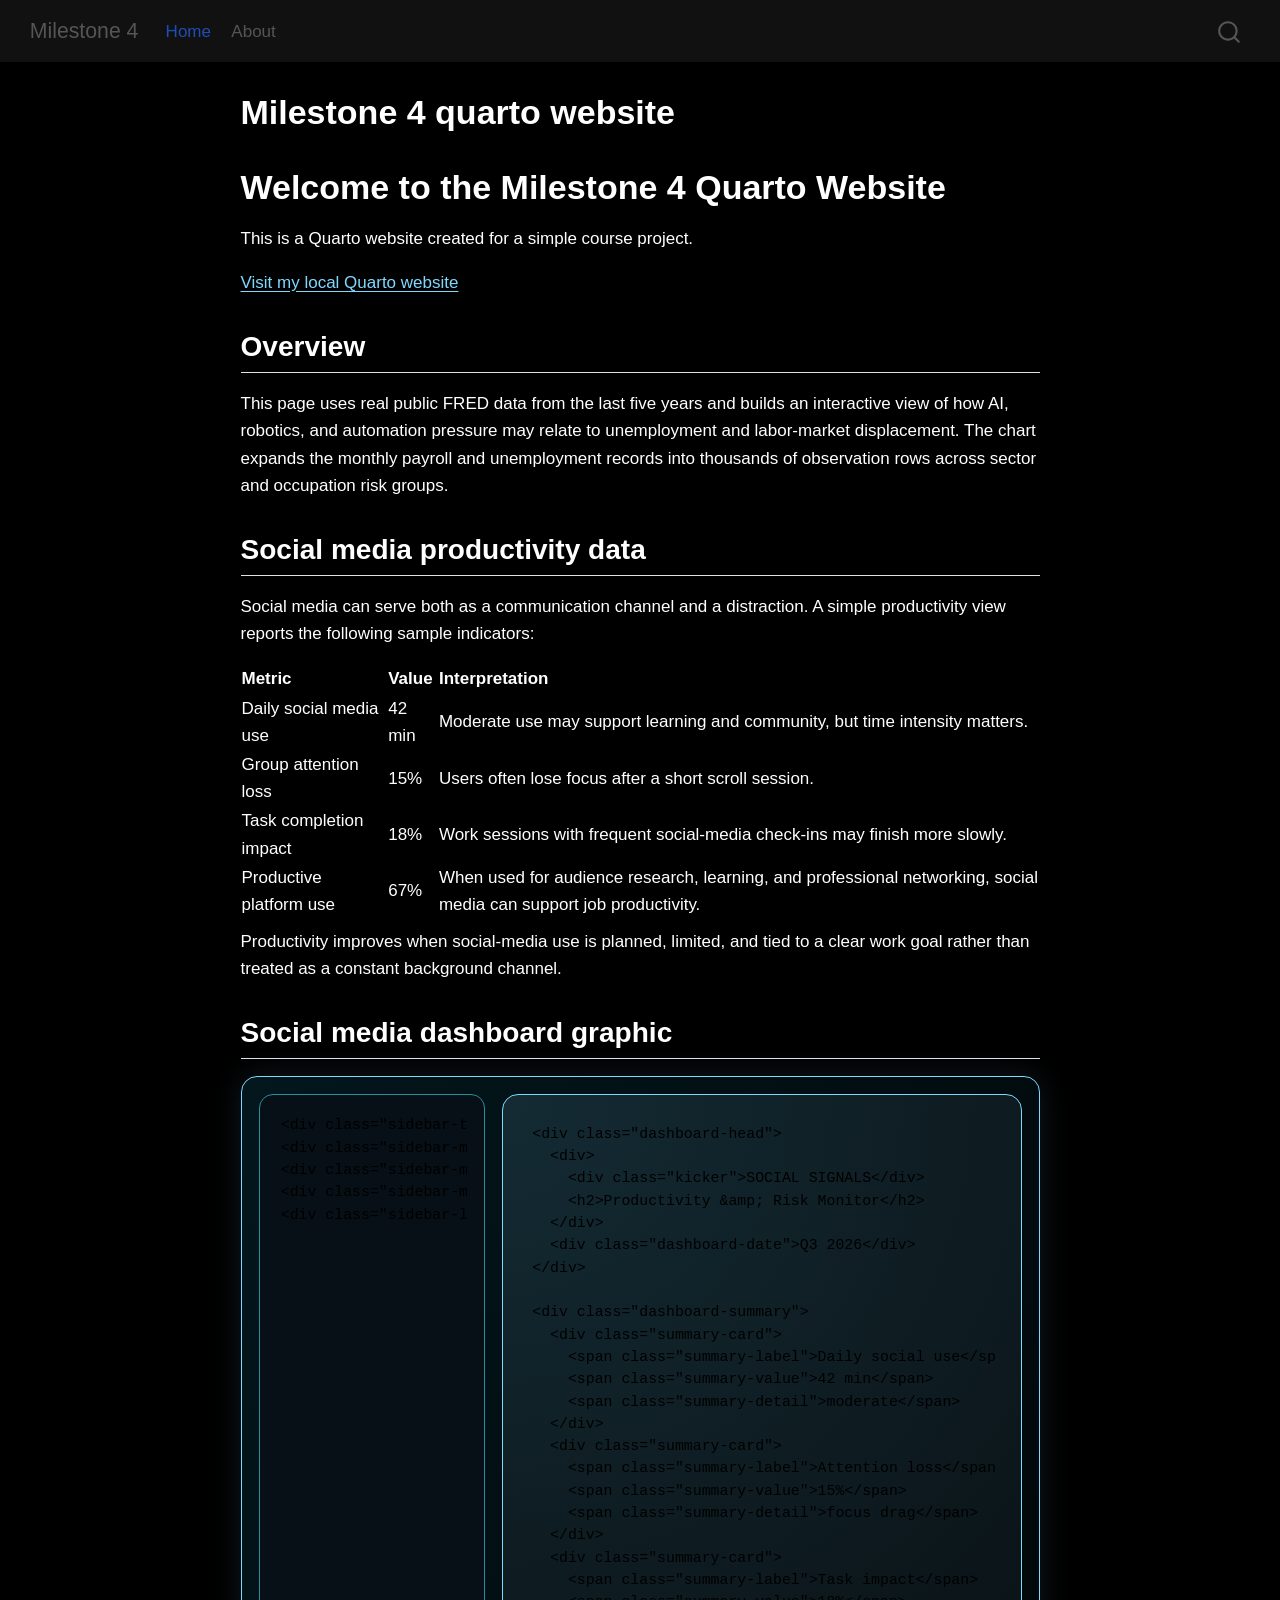
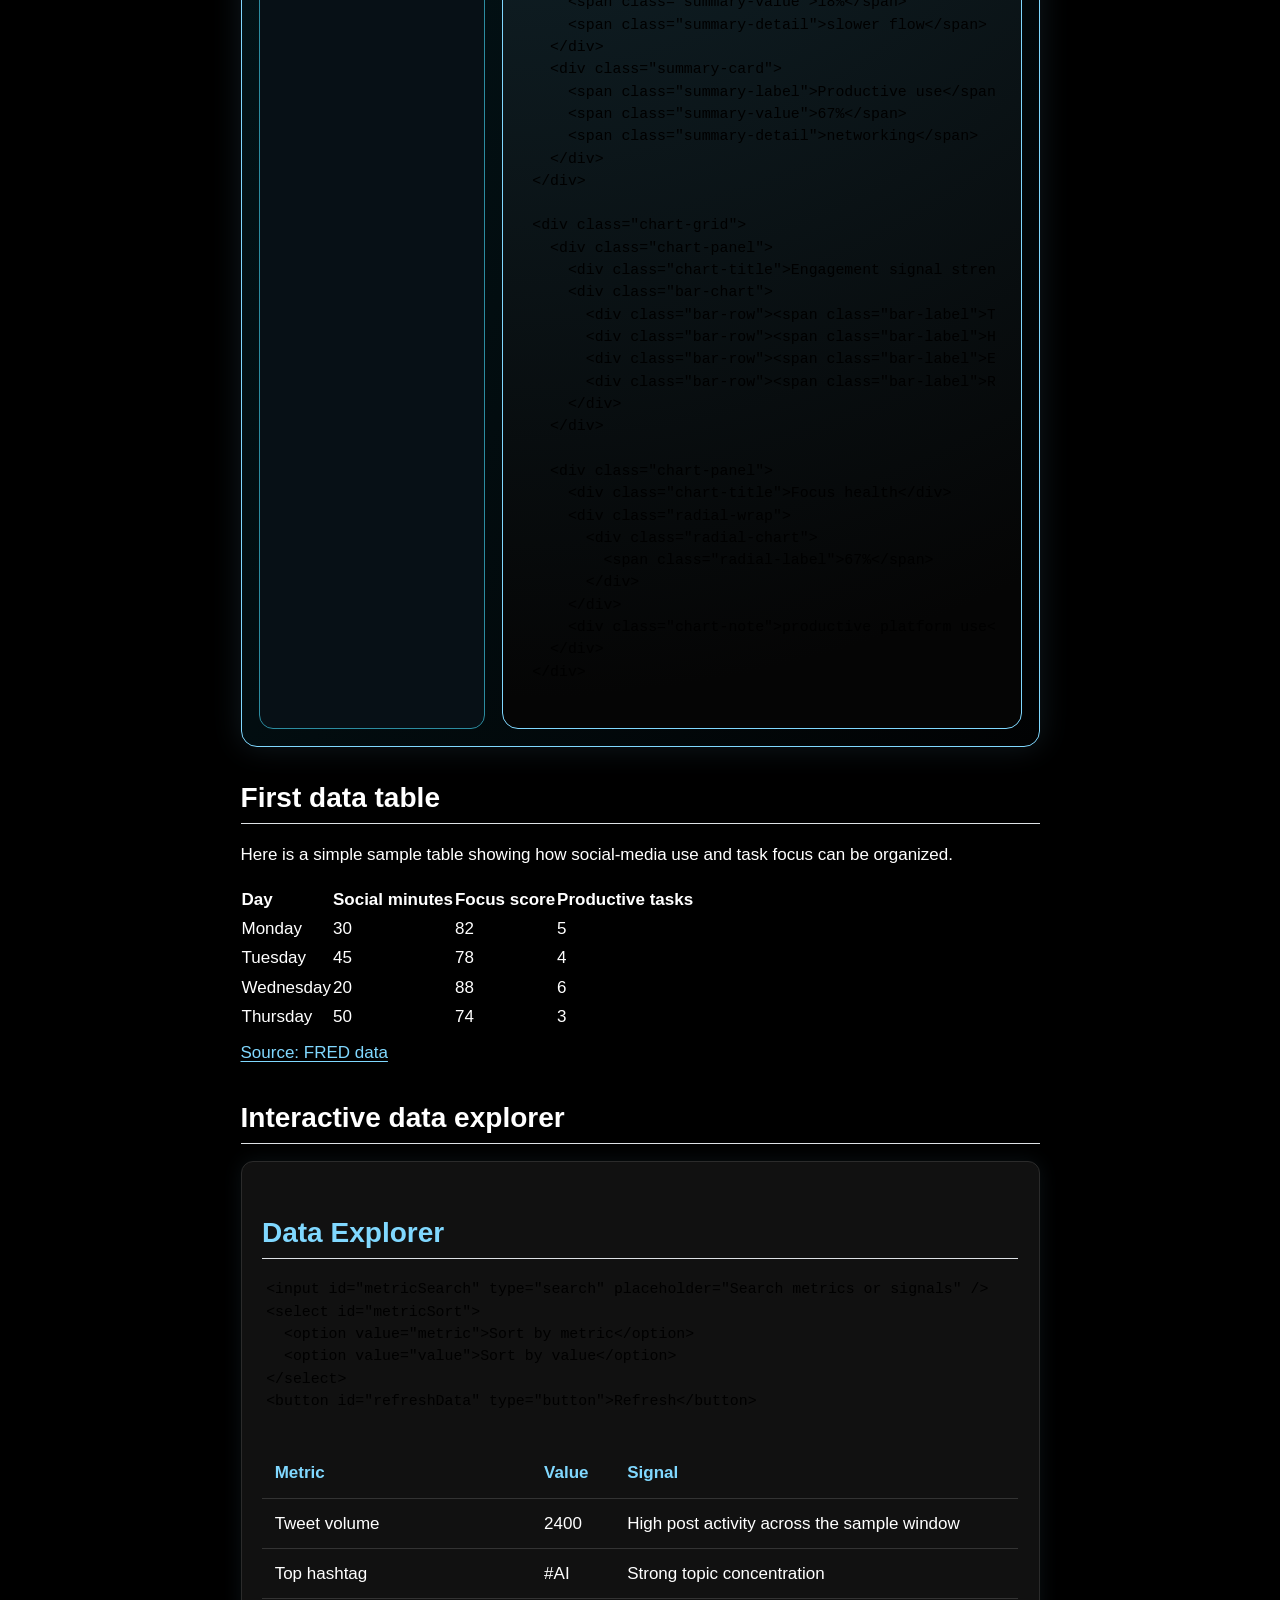
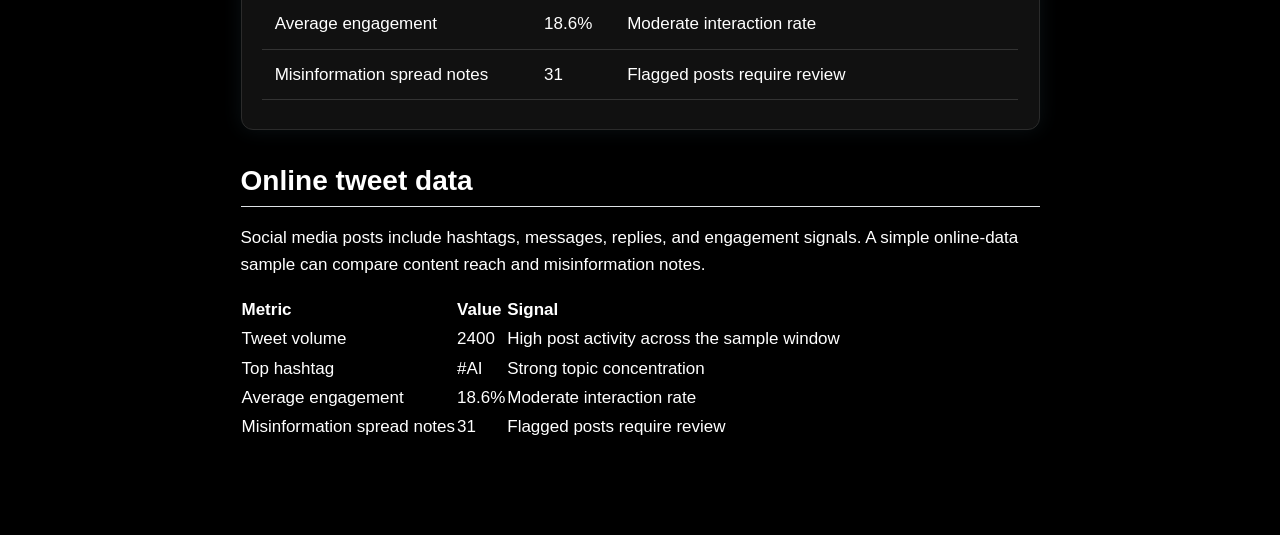
<file: index.html>
<!DOCTYPE html>
<html xmlns="http://www.w3.org/1999/xhtml" lang="en" xml:lang="en"><head>

<meta charset="utf-8">
<meta name="generator" content="quarto-1.10.18">

<meta name="viewport" content="width=device-width, initial-scale=1.0, user-scalable=yes">


<title>Milestone 4 quarto website – Milestone 4</title>
<style>
/* Default styles provided by pandoc.
** See https://pandoc.org/MANUAL.html#variables-for-html for config info.
*/
span.smallcaps{font-variant: small-caps;}
div.columns{display: flex; gap: 1.5em;}
div.column{flex: auto;}
@media screen {
div.columns{gap: min(4vw, 1.5em);}
div.column{overflow-x: auto;}
}
div.hanging-indent{margin-left: 1.5em; text-indent: -1.5em;}
ul.task-list{list-style: none;}
ul.task-list li input[type="checkbox"] {
  width: 0.8em;
  margin: 0 0.8em 0.2em -1em; /* quarto-specific, see https://github.com/quarto-dev/quarto-cli/issues/4556 */ 
  vertical-align: middle;
}
</style>


<script src="site_libs/quarto-nav/quarto-nav.js"></script>
<script src="site_libs/quarto-nav/headroom.min.js"></script>
<script src="site_libs/clipboard/clipboard.min.js"></script>
<script src="site_libs/quarto-search/autocomplete.umd.js"></script>
<script src="site_libs/quarto-search/fuse.min.js"></script>
<script src="site_libs/quarto-search/quarto-search.js"></script>
<meta name="quarto:offset" content="./">
<script src="site_libs/quarto-html/quarto.js" type="module"></script>
<script src="site_libs/quarto-html/tabsets/tabsets.js" type="module"></script>
<script src="site_libs/quarto-html/popper.min.js"></script>
<script src="site_libs/quarto-html/tippy.umd.min.js"></script>
<script src="site_libs/quarto-html/anchor.min.js"></script>
<link href="site_libs/quarto-html/tippy.css" rel="stylesheet">
<link href="site_libs/quarto-html/quarto-syntax-highlighting-64a204ab8560d761af7679ceaba22944.css" rel="stylesheet" id="quarto-text-highlighting-styles">
<script src="site_libs/bootstrap/bootstrap.min.js"></script>
<link href="site_libs/bootstrap/bootstrap-icons.css" rel="stylesheet">
<link href="site_libs/bootstrap/bootstrap-5453c8eb392fbb9e83e403fa6f01b86a.min.css" rel="stylesheet" append-hash="true" id="quarto-bootstrap" data-mode="light">
<script id="quarto-search-options" type="application/json">{
  "location": "navbar",
  "copy-button": false,
  "collapse-after": 3,
  "panel-placement": "end",
  "type": "overlay",
  "limit": 50,
  "keyboard-shortcut": [
    "f",
    "/",
    "s"
  ],
  "show-item-context": false,
  "language": {
    "search-no-results-text": "No results",
    "search-matching-documents-text": "matching documents",
    "search-copy-link-title": "Copy link to search",
    "search-hide-matches-text": "Hide additional matches",
    "search-more-match-text": "more match in this document",
    "search-more-matches-text": "more matches in this document",
    "search-clear-button-title": "Clear",
    "search-text-placeholder": "",
    "search-detached-cancel-button-title": "Cancel",
    "search-submit-button-title": "Submit",
    "search-label": "Search"
  }
}</script>


<link rel="stylesheet" href="styles.css">
</head>

<body class="nav-fixed fullcontent quarto-light">

<div id="quarto-search-results"></div>
  <header id="quarto-header" class="headroom fixed-top">
    <nav class="navbar navbar-expand-lg " data-bs-theme="dark">
      <div class="navbar-container container-fluid">
      <div class="navbar-brand-container mx-auto">
    <a class="navbar-brand" href="./index.html">
    <span class="navbar-title">Milestone 4</span>
    </a>
  </div>
            <div id="quarto-search" class="" title="Search"></div>
          <button class="navbar-toggler" type="button" data-bs-toggle="collapse" data-bs-target="#navbarCollapse" aria-controls="navbarCollapse" role="menu" aria-expanded="false" aria-label="Toggle navigation" onclick="if (window.quartoToggleHeadroom) { window.quartoToggleHeadroom(); }">
  <span class="navbar-toggler-icon"></span>
</button>
          <div class="collapse navbar-collapse" id="navbarCollapse">
            <ul class="navbar-nav navbar-nav-scroll me-auto">
  <li class="nav-item">
    <a class="nav-link active" href="./index.html" aria-current="page"> 
<span class="menu-text">Home</span></a>
  </li>  
  <li class="nav-item">
    <a class="nav-link" href="./about.html"> 
<span class="menu-text">About</span></a>
  </li>  
</ul>
          </div> <!-- /navcollapse -->
            <div class="quarto-navbar-tools">
</div>
      </div> <!-- /container-fluid -->
    </nav>
</header>
<!-- content -->
<div id="quarto-content" class="quarto-container page-columns page-rows-contents page-layout-article page-navbar">
<!-- sidebar -->
<!-- margin-sidebar -->
    
<!-- main -->
<main class="content" id="quarto-document-content">

<header id="title-block-header" class="quarto-title-block default">
<div class="quarto-title">
<h1 class="title">Milestone 4 quarto website</h1>
</div>



<div class="quarto-title-meta">

    
  
    
  </div>
  


</header>


<section id="welcome-to-the-milestone-4-quarto-website" class="level1">
<h1>Welcome to the Milestone 4 Quarto Website</h1>
<p>This is a Quarto website created for a simple course project.</p>
<p>
<a href="http://127.0.0.1:8000/index.html" target="_blank">Visit my local Quarto website</a>
</p>
<main class="site-content">
<section id="overview" class="overview">
<h2 class="anchored" data-anchor-id="welcome-to-the-milestone-4-quarto-website">
Overview
</h2>
<p>
This page uses real public FRED data from the last five years and builds an interactive view of how AI, robotics, and automation pressure may relate to unemployment and labor-market displacement. The chart expands the monthly payroll and unemployment records into thousands of observation rows across sector and occupation risk groups.
</p>
</section>
<section id="social-media-productivity-data" class="productivity">
<h2 class="anchored">
Social media productivity data
</h2>
<p>
Social media can serve both as a communication channel and a distraction. A simple productivity view reports the following sample indicators:
</p>
<table>
<thead>
<tr>
<th>
Metric
</th>
<th>
Value
</th>
<th>
Interpretation
</th>
</tr>
</thead>
<tbody>
<tr>
<td>
Daily social media use
</td>
<td>
42 min
</td>
<td>
Moderate use may support learning and community, but time intensity matters.
</td>
</tr>
<tr>
<td>
Group attention loss
</td>
<td>
15%
</td>
<td>
Users often lose focus after a short scroll session.
</td>
</tr>
<tr>
<td>
Task completion impact
</td>
<td>
18%
</td>
<td>
Work sessions with frequent social-media check-ins may finish more slowly.
</td>
</tr>
<tr>
<td>
Productive platform use
</td>
<td>
67%
</td>
<td>
When used for audience research, learning, and professional networking, social media can support job productivity.
</td>
</tr>
</tbody>
</table>
<p>
Productivity improves when social-media use is planned, limited, and tied to a clear work goal rather than treated as a constant background channel.
</p>
</section>
<section id="social-media-dashboard-graphic" class="dashboard-card-section">
<h2 class="anchored">
Social media dashboard graphic
</h2>
<div class="social-dashboard">
<div class="dashboard-sidebar">
<pre><code>&lt;div class="sidebar-title"&gt;&lt;span class="logo-dot"&gt;&lt;/span&gt;Social Signal Monitor&lt;/div&gt;
&lt;div class="sidebar-meta"&gt;&lt;span class="meta-label"&gt;Topic&lt;/span&gt;&lt;span class="meta-value"&gt;#AI / Productivity&lt;/span&gt;&lt;/div&gt;
&lt;div class="sidebar-meta"&gt;&lt;span class="meta-label"&gt;Mentions&lt;/span&gt;&lt;span class="meta-value"&gt;2,400&lt;/span&gt;&lt;/div&gt;
&lt;div class="sidebar-meta"&gt;&lt;span class="meta-label"&gt;Detected Risk&lt;/span&gt;&lt;span class="meta-value risk-value"&gt;31 Notes&lt;/span&gt;&lt;/div&gt;
&lt;div class="sidebar-legend"&gt;&lt;span&gt;&lt;i class="legend-swatch blue"&gt;&lt;/i&gt;Productive&lt;/span&gt;&lt;span&gt;&lt;i class="legend-swatch green"&gt;&lt;/i&gt;Reach&lt;/span&gt;&lt;span&gt;&lt;i class="legend-swatch orange"&gt;&lt;/i&gt;Risk&lt;/span&gt;&lt;/div&gt;</code></pre>
</div>
<div class="dashboard-graphic">
<pre><code>&lt;div class="dashboard-head"&gt;
  &lt;div&gt;
    &lt;div class="kicker"&gt;SOCIAL SIGNALS&lt;/div&gt;
    &lt;h2&gt;Productivity &amp;amp; Risk Monitor&lt;/h2&gt;
  &lt;/div&gt;
  &lt;div class="dashboard-date"&gt;Q3 2026&lt;/div&gt;
&lt;/div&gt;

&lt;div class="dashboard-summary"&gt;
  &lt;div class="summary-card"&gt;
    &lt;span class="summary-label"&gt;Daily social use&lt;/span&gt;
    &lt;span class="summary-value"&gt;42 min&lt;/span&gt;
    &lt;span class="summary-detail"&gt;moderate&lt;/span&gt;
  &lt;/div&gt;
  &lt;div class="summary-card"&gt;
    &lt;span class="summary-label"&gt;Attention loss&lt;/span&gt;
    &lt;span class="summary-value"&gt;15%&lt;/span&gt;
    &lt;span class="summary-detail"&gt;focus drag&lt;/span&gt;
  &lt;/div&gt;
  &lt;div class="summary-card"&gt;
    &lt;span class="summary-label"&gt;Task impact&lt;/span&gt;
    &lt;span class="summary-value"&gt;18%&lt;/span&gt;
    &lt;span class="summary-detail"&gt;slower flow&lt;/span&gt;
  &lt;/div&gt;
  &lt;div class="summary-card"&gt;
    &lt;span class="summary-label"&gt;Productive use&lt;/span&gt;
    &lt;span class="summary-value"&gt;67%&lt;/span&gt;
    &lt;span class="summary-detail"&gt;networking&lt;/span&gt;
  &lt;/div&gt;
&lt;/div&gt;

&lt;div class="chart-grid"&gt;
  &lt;div class="chart-panel"&gt;
    &lt;div class="chart-title"&gt;Engagement signal strength&lt;/div&gt;
    &lt;div class="bar-chart"&gt;
      &lt;div class="bar-row"&gt;&lt;span class="bar-label"&gt;Tweets&lt;/span&gt;&lt;span class="bar-track"&gt;&lt;span class="bar-fill" style="width: 84%;"&gt;&lt;/span&gt;&lt;/span&gt;&lt;span class="bar-value"&gt;2400&lt;/span&gt;&lt;/div&gt;
      &lt;div class="bar-row"&gt;&lt;span class="bar-label"&gt;Hashtag&lt;/span&gt;&lt;span class="bar-track"&gt;&lt;span class="bar-fill hashtag" style="width: 90%;"&gt;&lt;/span&gt;&lt;/span&gt;&lt;span class="bar-value"&gt;#AI&lt;/span&gt;&lt;/div&gt;
      &lt;div class="bar-row"&gt;&lt;span class="bar-label"&gt;Engagement&lt;/span&gt;&lt;span class="bar-track"&gt;&lt;span class="bar-fill engage" style="width: 53%;"&gt;&lt;/span&gt;&lt;/span&gt;&lt;span class="bar-value"&gt;18.6%&lt;/span&gt;&lt;/div&gt;
      &lt;div class="bar-row"&gt;&lt;span class="bar-label"&gt;Risk notes&lt;/span&gt;&lt;span class="bar-track"&gt;&lt;span class="bar-fill risk" style="width: 34%;"&gt;&lt;/span&gt;&lt;/span&gt;&lt;span class="bar-value"&gt;31&lt;/span&gt;&lt;/div&gt;
    &lt;/div&gt;
  &lt;/div&gt;

  &lt;div class="chart-panel"&gt;
    &lt;div class="chart-title"&gt;Focus health&lt;/div&gt;
    &lt;div class="radial-wrap"&gt;
      &lt;div class="radial-chart"&gt;
        &lt;span class="radial-label"&gt;67%&lt;/span&gt;
      &lt;/div&gt;
    &lt;/div&gt;
    &lt;div class="chart-note"&gt;productive platform use&lt;/div&gt;
  &lt;/div&gt;
&lt;/div&gt;</code></pre>
</div>
</div>
</section>
<section id="first-data-table" class="data-table">
<h2 class="anchored">
First data table
</h2>
<p>
Here is a simple sample table showing how social-media use and task focus can be organized.
</p>
<table>
<thead>
<tr>
<th>
Day
</th>
<th>
Social minutes
</th>
<th>
Focus score
</th>
<th>
Productive tasks
</th>
</tr>
</thead>
<tbody>
<tr>
<td>
Monday
</td>
<td>
30
</td>
<td>
82
</td>
<td>
5
</td>
</tr>
<tr>
<td>
Tuesday
</td>
<td>
45
</td>
<td>
78
</td>
<td>
4
</td>
</tr>
<tr>
<td>
Wednesday
</td>
<td>
20
</td>
<td>
88
</td>
<td>
6
</td>
</tr>
<tr>
<td>
Thursday
</td>
<td>
50
</td>
<td>
74
</td>
<td>
3
</td>
</tr>
</tbody>
</table>
<p>
<a href="https://www.fred.stlouisfed.org/">Source: FRED data</a>
</p>
</section>
<section id="interactive-data-explorer" class="data-explorer">
<h2 class="anchored">
Interactive data explorer
</h2>
<div class="dashboard-card">
<h2 class="anchored">
Data Explorer
</h2>
<div class="table-controls">
<pre><code>&lt;input id="metricSearch" type="search" placeholder="Search metrics or signals" /&gt;
&lt;select id="metricSort"&gt;
  &lt;option value="metric"&gt;Sort by metric&lt;/option&gt;
  &lt;option value="value"&gt;Sort by value&lt;/option&gt;
&lt;/select&gt;
&lt;button id="refreshData" type="button"&gt;Refresh&lt;/button&gt;</code></pre>
</div>
<table class="metrics-table" id="metricTable">
<thead>
<tr>
<th>
Metric
</th>
<th>
Value
</th>
<th>
Signal
</th>
</tr>
</thead>
<tbody id="metricRows">
<tr>
<td>
Tweet volume
</td>
<td>
2400
</td>
<td>
High post activity across the sample window
</td>
</tr>
<tr>
<td>
Top hashtag
</td>
<td>
#AI
</td>
<td>
Strong topic concentration
</td>
</tr>
<tr>
<td>
Average engagement
</td>
<td>
18.6%
</td>
<td>
Moderate interaction rate
</td>
</tr>
<tr>
<td>
Misinformation spread notes
</td>
<td>
31
</td>
<td>
Flagged posts require review
</td>
</tr>
</tbody>
</table>
</div>
<script src="script.js"></script>
</section>
<section id="online-tweet-data" class="online-data">
<h2 class="anchored">
Online tweet data
</h2>
<p>
Social media posts include hashtags, messages, replies, and engagement signals. A simple online-data sample can compare content reach and misinformation notes.
</p>
<table>
<thead>
<tr>
<th>
Metric
</th>
<th>
Value
</th>
<th>
Signal
</th>
</tr>
</thead>
<tbody>
<tr>
<td>
Tweet volume
</td>
<td>
2400
</td>
<td>
High post activity across the sample window
</td>
</tr>
<tr>
<td>
Top hashtag
</td>
<td>
#AI
</td>
<td>
Strong topic concentration
</td>
</tr>
<tr>
<td>
Average engagement
</td>
<td>
18.6%
</td>
<td>
Moderate interaction rate
</td>
</tr>
<tr>
<td>
Misinformation spread notes
</td>
<td>
31
</td>
<td>
Flagged posts require review
</td>
</tr>
</tbody>
</table>
</section>
</main>


</section>

</main> <!-- /main -->
<script id="quarto-html-after-body" type="application/javascript">
  window.document.addEventListener("DOMContentLoaded", function (event) {
    const icon = "";
    const anchorJS = new window.AnchorJS();
    anchorJS.options = {
      placement: 'right',
      icon: icon
    };
    anchorJS.add('.anchored');
    const isCodeAnnotation = (el) => {
      for (const clz of el.classList) {
        if (clz.startsWith('code-annotation-')) {                     
          return true;
        }
      }
      return false;
    }
    const onCopySuccess = function(e) {
      // button target
      const button = e.trigger;
      // don't keep focus
      button.blur();
      // flash "checked"
      button.classList.add('code-copy-button-checked');
      var currentTitle = button.getAttribute("title");
      button.setAttribute("title", "Copied!");
      let tooltip;
      if (window.bootstrap) {
        button.setAttribute("data-bs-toggle", "tooltip");
        button.setAttribute("data-bs-placement", "left");
        button.setAttribute("data-bs-title", "Copied!");
        tooltip = new bootstrap.Tooltip(button, 
          { trigger: "manual", 
            customClass: "code-copy-button-tooltip",
            offset: [0, -8]});
        tooltip.show();    
      }
      setTimeout(function() {
        if (tooltip) {
          tooltip.hide();
          button.removeAttribute("data-bs-title");
          button.removeAttribute("data-bs-toggle");
          button.removeAttribute("data-bs-placement");
        }
        button.setAttribute("title", currentTitle);
        button.classList.remove('code-copy-button-checked');
      }, 1000);
      // clear code selection
      e.clearSelection();
    }
    const getTextToCopy = function(trigger) {
      const outerScaffold = trigger.parentElement.cloneNode(true);
      const codeEl = outerScaffold.querySelector('code');
      for (const childEl of codeEl.children) {
        if (isCodeAnnotation(childEl)) {
          childEl.remove();
        }
      }
      return codeEl.innerText;
    }
    const clipboard = new window.ClipboardJS('.code-copy-button:not([data-in-quarto-modal])', {
      text: getTextToCopy
    });
    clipboard.on('success', onCopySuccess);
    if (window.document.getElementById('quarto-embedded-source-code-modal')) {
      const clipboardModal = new window.ClipboardJS('.code-copy-button[data-in-quarto-modal]', {
        text: getTextToCopy,
        container: window.document.getElementById('quarto-embedded-source-code-modal')
      });
      clipboardModal.on('success', onCopySuccess);
    }
      var localhostRegex = new RegExp(/^(?:http|https):\/\/localhost\:?[0-9]*\//);
      var mailtoRegex = new RegExp(/^mailto:/);
        var filterRegex = new RegExp('/' + window.location.host + '/');
      var isInternal = (href) => {
          return filterRegex.test(href) || localhostRegex.test(href) || mailtoRegex.test(href);
      }
      // Inspect non-navigation links and adorn them if external
     var links = window.document.querySelectorAll('a[href]:not(.nav-link):not(.navbar-brand):not(.toc-action):not(.sidebar-link):not(.sidebar-item-toggle):not(.pagination-link):not(.no-external):not([aria-hidden]):not(.dropdown-item):not(.quarto-navigation-tool):not(.about-link)');
      for (var i=0; i<links.length; i++) {
        const link = links[i];
        if (!isInternal(link.href)) {
          // undo the damage that might have been done by quarto-nav.js in the case of
          // links that we want to consider external
          if (link.dataset.originalHref !== undefined) {
            link.href = link.dataset.originalHref;
          }
        }
      }
    function tippyHover(el, contentFn, onTriggerFn, onUntriggerFn) {
      const config = {
        allowHTML: true,
        maxWidth: 500,
        delay: 100,
        arrow: false,
        appendTo: function(el) {
            return el.parentElement;
        },
        interactive: true,
        interactiveBorder: 10,
        theme: 'quarto',
        placement: 'bottom-start',
      };
      if (contentFn) {
        config.content = contentFn;
      }
      if (onTriggerFn) {
        config.onTrigger = onTriggerFn;
      }
      if (onUntriggerFn) {
        config.onUntrigger = onUntriggerFn;
      }
      window.tippy(el, config); 
    }
    const noterefs = window.document.querySelectorAll('a[role="doc-noteref"]');
    for (var i=0; i<noterefs.length; i++) {
      const ref = noterefs[i];
      tippyHover(ref, function() {
        // use id or data attribute instead here
        let href = ref.getAttribute('data-footnote-href') || ref.getAttribute('href');
        try { href = new URL(href).hash; } catch {}
        const id = href.replace(/^#\/?/, "");
        const note = window.document.getElementById(id);
        if (note) {
          return note.innerHTML;
        } else {
          return "";
        }
      });
    }
    const xrefs = window.document.querySelectorAll('a.quarto-xref');
    const processXRef = (id, note) => {
      // Strip column container classes
      const stripColumnClz = (el) => {
        el.classList.remove("page-full", "page-columns");
        if (el.children) {
          for (const child of el.children) {
            stripColumnClz(child);
          }
        }
      }
      stripColumnClz(note)
      if (id === null || id.startsWith('sec-')) {
        // Special case sections, only their first couple elements
        const container = document.createElement("div");
        if (note.children && note.children.length > 2) {
          container.appendChild(note.children[0].cloneNode(true));
          for (let i = 1; i < note.children.length; i++) {
            const child = note.children[i];
            if (child.tagName === "P" && child.innerText === "") {
              continue;
            } else {
              container.appendChild(child.cloneNode(true));
              break;
            }
          }
          if (window.Quarto?.typesetMath) {
            window.Quarto.typesetMath(container);
          }
          return container.innerHTML
        } else {
          if (window.Quarto?.typesetMath) {
            window.Quarto.typesetMath(note);
          }
          return note.innerHTML;
        }
      } else {
        // Remove any anchor links if they are present
        const anchorLink = note.querySelector('a.anchorjs-link');
        if (anchorLink) {
          anchorLink.remove();
        }
        if (window.Quarto?.typesetMath) {
          window.Quarto.typesetMath(note);
        }
        if (note.classList.contains("callout")) {
          return note.outerHTML;
        } else {
          return note.innerHTML;
        }
      }
    }
    for (var i=0; i<xrefs.length; i++) {
      const xref = xrefs[i];
      tippyHover(xref, undefined, function(instance) {
        instance.disable();
        let url = xref.getAttribute('href');
        let hash = undefined; 
        if (url.startsWith('#')) {
          hash = url;
        } else {
          try { hash = new URL(url).hash; } catch {}
        }
        if (hash) {
          const id = hash.replace(/^#\/?/, "");
          const note = window.document.getElementById(id);
          if (note !== null) {
            try {
              const html = processXRef(id, note.cloneNode(true));
              instance.setContent(html);
            } finally {
              instance.enable();
              instance.show();
            }
          } else {
            // See if we can fetch this
            fetch(url.split('#')[0])
            .then(res => res.text())
            .then(html => {
              const parser = new DOMParser();
              const htmlDoc = parser.parseFromString(html, "text/html");
              const note = htmlDoc.getElementById(id);
              if (note !== null) {
                const html = processXRef(id, note);
                instance.setContent(html);
              } 
            }).finally(() => {
              instance.enable();
              instance.show();
            });
          }
        } else {
          // See if we can fetch a full url (with no hash to target)
          // This is a special case and we should probably do some content thinning / targeting
          fetch(url)
          .then(res => res.text())
          .then(html => {
            const parser = new DOMParser();
            const htmlDoc = parser.parseFromString(html, "text/html");
            const note = htmlDoc.querySelector('main.content');
            if (note !== null) {
              // This should only happen for chapter cross references
              // (since there is no id in the URL)
              // remove the first header
              if (note.children.length > 0 && note.children[0].tagName === "HEADER") {
                note.children[0].remove();
              }
              const html = processXRef(null, note);
              instance.setContent(html);
            } 
          }).finally(() => {
            instance.enable();
            instance.show();
          });
        }
      }, function(instance) {
      });
    }
        let selectedAnnoteEl;
        const selectorForAnnotation = ( cell, annotation) => {
          let cellAttr = 'data-code-cell="' + cell + '"';
          let lineAttr = 'data-code-annotation="' +  annotation + '"';
          const selector = 'span[' + cellAttr + '][' + lineAttr + ']';
          return selector;
        }
        const selectCodeLines = (annoteEl) => {
          const doc = window.document;
          const targetCell = annoteEl.getAttribute("data-target-cell");
          const targetAnnotation = annoteEl.getAttribute("data-target-annotation");
          const annoteSpan = window.document.querySelector(selectorForAnnotation(targetCell, targetAnnotation));
          const lines = annoteSpan.getAttribute("data-code-lines").split(",");
          const lineIds = lines.map((line) => {
            return targetCell + "-" + line;
          })
          let top = null;
          let height = null;
          let parent = null;
          if (lineIds.length > 0) {
              //compute the position of the single el (top and bottom and make a div)
              const el = window.document.getElementById(lineIds[0]);
              top = el.offsetTop;
              height = el.offsetHeight;
              parent = el.parentElement.parentElement;
            if (lineIds.length > 1) {
              const lastEl = window.document.getElementById(lineIds[lineIds.length - 1]);
              const bottom = lastEl.offsetTop + lastEl.offsetHeight;
              height = bottom - top;
            }
            if (top !== null && height !== null && parent !== null) {
              // cook up a div (if necessary) and position it 
              let div = window.document.getElementById("code-annotation-line-highlight");
              if (div === null) {
                div = window.document.createElement("div");
                div.setAttribute("id", "code-annotation-line-highlight");
                div.style.position = 'absolute';
                parent.appendChild(div);
              }
              div.style.top = top - 2 + "px";
              div.style.height = height + 4 + "px";
              div.style.left = 0;
              let gutterDiv = window.document.getElementById("code-annotation-line-highlight-gutter");
              if (gutterDiv === null) {
                gutterDiv = window.document.createElement("div");
                gutterDiv.setAttribute("id", "code-annotation-line-highlight-gutter");
                gutterDiv.style.position = 'absolute';
                const codeCell = window.document.getElementById(targetCell);
                const gutter = codeCell.querySelector('.code-annotation-gutter');
                gutter.appendChild(gutterDiv);
              }
              gutterDiv.style.top = top - 2 + "px";
              gutterDiv.style.height = height + 4 + "px";
            }
            selectedAnnoteEl = annoteEl;
          }
        };
        const unselectCodeLines = () => {
          const elementsIds = ["code-annotation-line-highlight", "code-annotation-line-highlight-gutter"];
          elementsIds.forEach((elId) => {
            const div = window.document.getElementById(elId);
            if (div) {
              div.remove();
            }
          });
          selectedAnnoteEl = undefined;
        };
          // Handle positioning of the toggle
      window.addEventListener(
        "resize",
        throttle(() => {
          elRect = undefined;
          if (selectedAnnoteEl) {
            selectCodeLines(selectedAnnoteEl);
          }
        }, 10)
      );
      function throttle(fn, ms) {
      let throttle = false;
      let timer;
        return (...args) => {
          if(!throttle) { // first call gets through
              fn.apply(this, args);
              throttle = true;
          } else { // all the others get throttled
              if(timer) clearTimeout(timer); // cancel #2
              timer = setTimeout(() => {
                fn.apply(this, args);
                timer = throttle = false;
              }, ms);
          }
        };
      }
        // Attach click handler to the DT
        const annoteDls = window.document.querySelectorAll('dt[data-target-cell]');
        for (const annoteDlNode of annoteDls) {
          annoteDlNode.addEventListener('click', (event) => {
            const clickedEl = event.target;
            if (clickedEl !== selectedAnnoteEl) {
              unselectCodeLines();
              const activeEl = window.document.querySelector('dt[data-target-cell].code-annotation-active');
              if (activeEl) {
                activeEl.classList.remove('code-annotation-active');
              }
              selectCodeLines(clickedEl);
              clickedEl.classList.add('code-annotation-active');
            } else {
              // Unselect the line
              unselectCodeLines();
              clickedEl.classList.remove('code-annotation-active');
            }
          });
        }
    const findCites = (el) => {
      const parentEl = el.parentElement;
      if (parentEl) {
        const cites = parentEl.dataset.cites;
        if (cites) {
          return {
            el,
            cites: cites.split(' ')
          };
        } else {
          return findCites(el.parentElement)
        }
      } else {
        return undefined;
      }
    };
    var bibliorefs = window.document.querySelectorAll('a[role="doc-biblioref"]');
    for (var i=0; i<bibliorefs.length; i++) {
      const ref = bibliorefs[i];
      const citeInfo = findCites(ref);
      if (citeInfo) {
        tippyHover(citeInfo.el, function() {
          var popup = window.document.createElement('div');
          citeInfo.cites.forEach(function(cite) {
            var citeDiv = window.document.createElement('div');
            citeDiv.classList.add('hanging-indent');
            citeDiv.classList.add('csl-entry');
            var biblioDiv = window.document.getElementById('ref-' + cite);
            if (biblioDiv) {
              citeDiv.innerHTML = biblioDiv.innerHTML;
            }
            popup.appendChild(citeDiv);
          });
          return popup.innerHTML;
        });
      }
    }
  });
  </script>
</div> <!-- /content -->




</body></html>
</file>
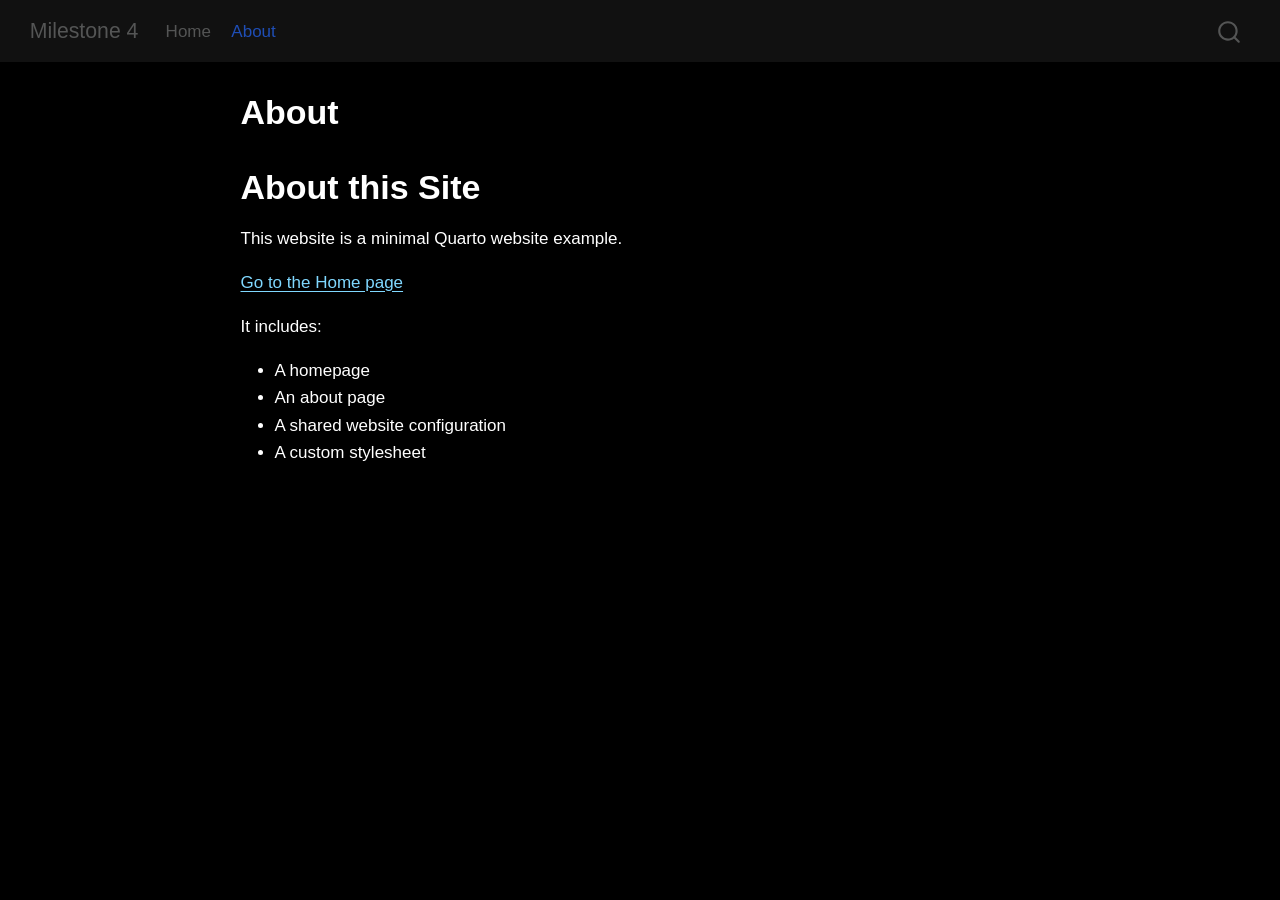
<file: about.html>
<!DOCTYPE html>
<html xmlns="http://www.w3.org/1999/xhtml" lang="en" xml:lang="en"><head>

<meta charset="utf-8">
<meta name="generator" content="quarto-1.10.18">

<meta name="viewport" content="width=device-width, initial-scale=1.0, user-scalable=yes">


<title>About – Milestone 4</title>
<style>
/* Default styles provided by pandoc.
** See https://pandoc.org/MANUAL.html#variables-for-html for config info.
*/
span.smallcaps{font-variant: small-caps;}
div.columns{display: flex; gap: 1.5em;}
div.column{flex: auto;}
@media screen {
div.columns{gap: min(4vw, 1.5em);}
div.column{overflow-x: auto;}
}
div.hanging-indent{margin-left: 1.5em; text-indent: -1.5em;}
ul.task-list{list-style: none;}
ul.task-list li input[type="checkbox"] {
  width: 0.8em;
  margin: 0 0.8em 0.2em -1em; /* quarto-specific, see https://github.com/quarto-dev/quarto-cli/issues/4556 */ 
  vertical-align: middle;
}
</style>


<script src="site_libs/quarto-nav/quarto-nav.js"></script>
<script src="site_libs/quarto-nav/headroom.min.js"></script>
<script src="site_libs/clipboard/clipboard.min.js"></script>
<script src="site_libs/quarto-search/autocomplete.umd.js"></script>
<script src="site_libs/quarto-search/fuse.min.js"></script>
<script src="site_libs/quarto-search/quarto-search.js"></script>
<meta name="quarto:offset" content="./">
<script src="site_libs/quarto-html/quarto.js" type="module"></script>
<script src="site_libs/quarto-html/tabsets/tabsets.js" type="module"></script>
<script src="site_libs/quarto-html/popper.min.js"></script>
<script src="site_libs/quarto-html/tippy.umd.min.js"></script>
<script src="site_libs/quarto-html/anchor.min.js"></script>
<link href="site_libs/quarto-html/tippy.css" rel="stylesheet">
<link href="site_libs/quarto-html/quarto-syntax-highlighting-64a204ab8560d761af7679ceaba22944.css" rel="stylesheet" id="quarto-text-highlighting-styles">
<script src="site_libs/bootstrap/bootstrap.min.js"></script>
<link href="site_libs/bootstrap/bootstrap-icons.css" rel="stylesheet">
<link href="site_libs/bootstrap/bootstrap-5453c8eb392fbb9e83e403fa6f01b86a.min.css" rel="stylesheet" append-hash="true" id="quarto-bootstrap" data-mode="light">
<script id="quarto-search-options" type="application/json">{
  "location": "navbar",
  "copy-button": false,
  "collapse-after": 3,
  "panel-placement": "end",
  "type": "overlay",
  "limit": 50,
  "keyboard-shortcut": [
    "f",
    "/",
    "s"
  ],
  "show-item-context": false,
  "language": {
    "search-no-results-text": "No results",
    "search-matching-documents-text": "matching documents",
    "search-copy-link-title": "Copy link to search",
    "search-hide-matches-text": "Hide additional matches",
    "search-more-match-text": "more match in this document",
    "search-more-matches-text": "more matches in this document",
    "search-clear-button-title": "Clear",
    "search-text-placeholder": "",
    "search-detached-cancel-button-title": "Cancel",
    "search-submit-button-title": "Submit",
    "search-label": "Search"
  }
}</script>


<link rel="stylesheet" href="styles.css">
</head>

<body class="nav-fixed fullcontent quarto-light">

<div id="quarto-search-results"></div>
  <header id="quarto-header" class="headroom fixed-top">
    <nav class="navbar navbar-expand-lg " data-bs-theme="dark">
      <div class="navbar-container container-fluid">
      <div class="navbar-brand-container mx-auto">
    <a class="navbar-brand" href="./index.html">
    <span class="navbar-title">Milestone 4</span>
    </a>
  </div>
            <div id="quarto-search" class="" title="Search"></div>
          <button class="navbar-toggler" type="button" data-bs-toggle="collapse" data-bs-target="#navbarCollapse" aria-controls="navbarCollapse" role="menu" aria-expanded="false" aria-label="Toggle navigation" onclick="if (window.quartoToggleHeadroom) { window.quartoToggleHeadroom(); }">
  <span class="navbar-toggler-icon"></span>
</button>
          <div class="collapse navbar-collapse" id="navbarCollapse">
            <ul class="navbar-nav navbar-nav-scroll me-auto">
  <li class="nav-item">
    <a class="nav-link" href="./index.html"> 
<span class="menu-text">Home</span></a>
  </li>  
  <li class="nav-item">
    <a class="nav-link active" href="./about.html" aria-current="page"> 
<span class="menu-text">About</span></a>
  </li>  
</ul>
          </div> <!-- /navcollapse -->
            <div class="quarto-navbar-tools">
</div>
      </div> <!-- /container-fluid -->
    </nav>
</header>
<!-- content -->
<div id="quarto-content" class="quarto-container page-columns page-rows-contents page-layout-article page-navbar">
<!-- sidebar -->
<!-- margin-sidebar -->
    
<!-- main -->
<main class="content" id="quarto-document-content">

<header id="title-block-header" class="quarto-title-block default">
<div class="quarto-title">
<h1 class="title">About</h1>
</div>



<div class="quarto-title-meta">

    
  
    
  </div>
  


</header>


<section id="about-this-site" class="level1">
<h1>About this Site</h1>
<p>This website is a minimal Quarto website example.</p>
<p><a href="./index.html">Go to the Home page</a></p>
<p>It includes:</p>
<ul>
<li>A homepage</li>
<li>An about page</li>
<li>A shared website configuration</li>
<li>A custom stylesheet</li>
</ul>


</section>

</main> <!-- /main -->
<script id="quarto-html-after-body" type="application/javascript">
  window.document.addEventListener("DOMContentLoaded", function (event) {
    const icon = "";
    const anchorJS = new window.AnchorJS();
    anchorJS.options = {
      placement: 'right',
      icon: icon
    };
    anchorJS.add('.anchored');
    const isCodeAnnotation = (el) => {
      for (const clz of el.classList) {
        if (clz.startsWith('code-annotation-')) {                     
          return true;
        }
      }
      return false;
    }
    const onCopySuccess = function(e) {
      // button target
      const button = e.trigger;
      // don't keep focus
      button.blur();
      // flash "checked"
      button.classList.add('code-copy-button-checked');
      var currentTitle = button.getAttribute("title");
      button.setAttribute("title", "Copied!");
      let tooltip;
      if (window.bootstrap) {
        button.setAttribute("data-bs-toggle", "tooltip");
        button.setAttribute("data-bs-placement", "left");
        button.setAttribute("data-bs-title", "Copied!");
        tooltip = new bootstrap.Tooltip(button, 
          { trigger: "manual", 
            customClass: "code-copy-button-tooltip",
            offset: [0, -8]});
        tooltip.show();    
      }
      setTimeout(function() {
        if (tooltip) {
          tooltip.hide();
          button.removeAttribute("data-bs-title");
          button.removeAttribute("data-bs-toggle");
          button.removeAttribute("data-bs-placement");
        }
        button.setAttribute("title", currentTitle);
        button.classList.remove('code-copy-button-checked');
      }, 1000);
      // clear code selection
      e.clearSelection();
    }
    const getTextToCopy = function(trigger) {
      const outerScaffold = trigger.parentElement.cloneNode(true);
      const codeEl = outerScaffold.querySelector('code');
      for (const childEl of codeEl.children) {
        if (isCodeAnnotation(childEl)) {
          childEl.remove();
        }
      }
      return codeEl.innerText;
    }
    const clipboard = new window.ClipboardJS('.code-copy-button:not([data-in-quarto-modal])', {
      text: getTextToCopy
    });
    clipboard.on('success', onCopySuccess);
    if (window.document.getElementById('quarto-embedded-source-code-modal')) {
      const clipboardModal = new window.ClipboardJS('.code-copy-button[data-in-quarto-modal]', {
        text: getTextToCopy,
        container: window.document.getElementById('quarto-embedded-source-code-modal')
      });
      clipboardModal.on('success', onCopySuccess);
    }
      var localhostRegex = new RegExp(/^(?:http|https):\/\/localhost\:?[0-9]*\//);
      var mailtoRegex = new RegExp(/^mailto:/);
        var filterRegex = new RegExp('/' + window.location.host + '/');
      var isInternal = (href) => {
          return filterRegex.test(href) || localhostRegex.test(href) || mailtoRegex.test(href);
      }
      // Inspect non-navigation links and adorn them if external
     var links = window.document.querySelectorAll('a[href]:not(.nav-link):not(.navbar-brand):not(.toc-action):not(.sidebar-link):not(.sidebar-item-toggle):not(.pagination-link):not(.no-external):not([aria-hidden]):not(.dropdown-item):not(.quarto-navigation-tool):not(.about-link)');
      for (var i=0; i<links.length; i++) {
        const link = links[i];
        if (!isInternal(link.href)) {
          // undo the damage that might have been done by quarto-nav.js in the case of
          // links that we want to consider external
          if (link.dataset.originalHref !== undefined) {
            link.href = link.dataset.originalHref;
          }
        }
      }
    function tippyHover(el, contentFn, onTriggerFn, onUntriggerFn) {
      const config = {
        allowHTML: true,
        maxWidth: 500,
        delay: 100,
        arrow: false,
        appendTo: function(el) {
            return el.parentElement;
        },
        interactive: true,
        interactiveBorder: 10,
        theme: 'quarto',
        placement: 'bottom-start',
      };
      if (contentFn) {
        config.content = contentFn;
      }
      if (onTriggerFn) {
        config.onTrigger = onTriggerFn;
      }
      if (onUntriggerFn) {
        config.onUntrigger = onUntriggerFn;
      }
      window.tippy(el, config); 
    }
    const noterefs = window.document.querySelectorAll('a[role="doc-noteref"]');
    for (var i=0; i<noterefs.length; i++) {
      const ref = noterefs[i];
      tippyHover(ref, function() {
        // use id or data attribute instead here
        let href = ref.getAttribute('data-footnote-href') || ref.getAttribute('href');
        try { href = new URL(href).hash; } catch {}
        const id = href.replace(/^#\/?/, "");
        const note = window.document.getElementById(id);
        if (note) {
          return note.innerHTML;
        } else {
          return "";
        }
      });
    }
    const xrefs = window.document.querySelectorAll('a.quarto-xref');
    const processXRef = (id, note) => {
      // Strip column container classes
      const stripColumnClz = (el) => {
        el.classList.remove("page-full", "page-columns");
        if (el.children) {
          for (const child of el.children) {
            stripColumnClz(child);
          }
        }
      }
      stripColumnClz(note)
      if (id === null || id.startsWith('sec-')) {
        // Special case sections, only their first couple elements
        const container = document.createElement("div");
        if (note.children && note.children.length > 2) {
          container.appendChild(note.children[0].cloneNode(true));
          for (let i = 1; i < note.children.length; i++) {
            const child = note.children[i];
            if (child.tagName === "P" && child.innerText === "") {
              continue;
            } else {
              container.appendChild(child.cloneNode(true));
              break;
            }
          }
          if (window.Quarto?.typesetMath) {
            window.Quarto.typesetMath(container);
          }
          return container.innerHTML
        } else {
          if (window.Quarto?.typesetMath) {
            window.Quarto.typesetMath(note);
          }
          return note.innerHTML;
        }
      } else {
        // Remove any anchor links if they are present
        const anchorLink = note.querySelector('a.anchorjs-link');
        if (anchorLink) {
          anchorLink.remove();
        }
        if (window.Quarto?.typesetMath) {
          window.Quarto.typesetMath(note);
        }
        if (note.classList.contains("callout")) {
          return note.outerHTML;
        } else {
          return note.innerHTML;
        }
      }
    }
    for (var i=0; i<xrefs.length; i++) {
      const xref = xrefs[i];
      tippyHover(xref, undefined, function(instance) {
        instance.disable();
        let url = xref.getAttribute('href');
        let hash = undefined; 
        if (url.startsWith('#')) {
          hash = url;
        } else {
          try { hash = new URL(url).hash; } catch {}
        }
        if (hash) {
          const id = hash.replace(/^#\/?/, "");
          const note = window.document.getElementById(id);
          if (note !== null) {
            try {
              const html = processXRef(id, note.cloneNode(true));
              instance.setContent(html);
            } finally {
              instance.enable();
              instance.show();
            }
          } else {
            // See if we can fetch this
            fetch(url.split('#')[0])
            .then(res => res.text())
            .then(html => {
              const parser = new DOMParser();
              const htmlDoc = parser.parseFromString(html, "text/html");
              const note = htmlDoc.getElementById(id);
              if (note !== null) {
                const html = processXRef(id, note);
                instance.setContent(html);
              } 
            }).finally(() => {
              instance.enable();
              instance.show();
            });
          }
        } else {
          // See if we can fetch a full url (with no hash to target)
          // This is a special case and we should probably do some content thinning / targeting
          fetch(url)
          .then(res => res.text())
          .then(html => {
            const parser = new DOMParser();
            const htmlDoc = parser.parseFromString(html, "text/html");
            const note = htmlDoc.querySelector('main.content');
            if (note !== null) {
              // This should only happen for chapter cross references
              // (since there is no id in the URL)
              // remove the first header
              if (note.children.length > 0 && note.children[0].tagName === "HEADER") {
                note.children[0].remove();
              }
              const html = processXRef(null, note);
              instance.setContent(html);
            } 
          }).finally(() => {
            instance.enable();
            instance.show();
          });
        }
      }, function(instance) {
      });
    }
        let selectedAnnoteEl;
        const selectorForAnnotation = ( cell, annotation) => {
          let cellAttr = 'data-code-cell="' + cell + '"';
          let lineAttr = 'data-code-annotation="' +  annotation + '"';
          const selector = 'span[' + cellAttr + '][' + lineAttr + ']';
          return selector;
        }
        const selectCodeLines = (annoteEl) => {
          const doc = window.document;
          const targetCell = annoteEl.getAttribute("data-target-cell");
          const targetAnnotation = annoteEl.getAttribute("data-target-annotation");
          const annoteSpan = window.document.querySelector(selectorForAnnotation(targetCell, targetAnnotation));
          const lines = annoteSpan.getAttribute("data-code-lines").split(",");
          const lineIds = lines.map((line) => {
            return targetCell + "-" + line;
          })
          let top = null;
          let height = null;
          let parent = null;
          if (lineIds.length > 0) {
              //compute the position of the single el (top and bottom and make a div)
              const el = window.document.getElementById(lineIds[0]);
              top = el.offsetTop;
              height = el.offsetHeight;
              parent = el.parentElement.parentElement;
            if (lineIds.length > 1) {
              const lastEl = window.document.getElementById(lineIds[lineIds.length - 1]);
              const bottom = lastEl.offsetTop + lastEl.offsetHeight;
              height = bottom - top;
            }
            if (top !== null && height !== null && parent !== null) {
              // cook up a div (if necessary) and position it 
              let div = window.document.getElementById("code-annotation-line-highlight");
              if (div === null) {
                div = window.document.createElement("div");
                div.setAttribute("id", "code-annotation-line-highlight");
                div.style.position = 'absolute';
                parent.appendChild(div);
              }
              div.style.top = top - 2 + "px";
              div.style.height = height + 4 + "px";
              div.style.left = 0;
              let gutterDiv = window.document.getElementById("code-annotation-line-highlight-gutter");
              if (gutterDiv === null) {
                gutterDiv = window.document.createElement("div");
                gutterDiv.setAttribute("id", "code-annotation-line-highlight-gutter");
                gutterDiv.style.position = 'absolute';
                const codeCell = window.document.getElementById(targetCell);
                const gutter = codeCell.querySelector('.code-annotation-gutter');
                gutter.appendChild(gutterDiv);
              }
              gutterDiv.style.top = top - 2 + "px";
              gutterDiv.style.height = height + 4 + "px";
            }
            selectedAnnoteEl = annoteEl;
          }
        };
        const unselectCodeLines = () => {
          const elementsIds = ["code-annotation-line-highlight", "code-annotation-line-highlight-gutter"];
          elementsIds.forEach((elId) => {
            const div = window.document.getElementById(elId);
            if (div) {
              div.remove();
            }
          });
          selectedAnnoteEl = undefined;
        };
          // Handle positioning of the toggle
      window.addEventListener(
        "resize",
        throttle(() => {
          elRect = undefined;
          if (selectedAnnoteEl) {
            selectCodeLines(selectedAnnoteEl);
          }
        }, 10)
      );
      function throttle(fn, ms) {
      let throttle = false;
      let timer;
        return (...args) => {
          if(!throttle) { // first call gets through
              fn.apply(this, args);
              throttle = true;
          } else { // all the others get throttled
              if(timer) clearTimeout(timer); // cancel #2
              timer = setTimeout(() => {
                fn.apply(this, args);
                timer = throttle = false;
              }, ms);
          }
        };
      }
        // Attach click handler to the DT
        const annoteDls = window.document.querySelectorAll('dt[data-target-cell]');
        for (const annoteDlNode of annoteDls) {
          annoteDlNode.addEventListener('click', (event) => {
            const clickedEl = event.target;
            if (clickedEl !== selectedAnnoteEl) {
              unselectCodeLines();
              const activeEl = window.document.querySelector('dt[data-target-cell].code-annotation-active');
              if (activeEl) {
                activeEl.classList.remove('code-annotation-active');
              }
              selectCodeLines(clickedEl);
              clickedEl.classList.add('code-annotation-active');
            } else {
              // Unselect the line
              unselectCodeLines();
              clickedEl.classList.remove('code-annotation-active');
            }
          });
        }
    const findCites = (el) => {
      const parentEl = el.parentElement;
      if (parentEl) {
        const cites = parentEl.dataset.cites;
        if (cites) {
          return {
            el,
            cites: cites.split(' ')
          };
        } else {
          return findCites(el.parentElement)
        }
      } else {
        return undefined;
      }
    };
    var bibliorefs = window.document.querySelectorAll('a[role="doc-biblioref"]');
    for (var i=0; i<bibliorefs.length; i++) {
      const ref = bibliorefs[i];
      const citeInfo = findCites(ref);
      if (citeInfo) {
        tippyHover(citeInfo.el, function() {
          var popup = window.document.createElement('div');
          citeInfo.cites.forEach(function(cite) {
            var citeDiv = window.document.createElement('div');
            citeDiv.classList.add('hanging-indent');
            citeDiv.classList.add('csl-entry');
            var biblioDiv = window.document.getElementById('ref-' + cite);
            if (biblioDiv) {
              citeDiv.innerHTML = biblioDiv.innerHTML;
            }
            popup.appendChild(citeDiv);
          });
          return popup.innerHTML;
        });
      }
    }
  });
  </script>
</div> <!-- /content -->




</body></html>
</file>
<file: site_libs/quarto-html/tippy.css>
.tippy-box[data-animation=fade][data-state=hidden]{opacity:0}[data-tippy-root]{max-width:calc(100vw - 10px)}.tippy-box{position:relative;background-color:#333;color:#fff;border-radius:4px;font-size:14px;line-height:1.4;white-space:normal;outline:0;transition-property:transform,visibility,opacity}.tippy-box[data-placement^=top]>.tippy-arrow{bottom:0}.tippy-box[data-placement^=top]>.tippy-arrow:before{bottom:-7px;left:0;border-width:8px 8px 0;border-top-color:initial;transform-origin:center top}.tippy-box[data-placement^=bottom]>.tippy-arrow{top:0}.tippy-box[data-placement^=bottom]>.tippy-arrow:before{top:-7px;left:0;border-width:0 8px 8px;border-bottom-color:initial;transform-origin:center bottom}.tippy-box[data-placement^=left]>.tippy-arrow{right:0}.tippy-box[data-placement^=left]>.tippy-arrow:before{border-width:8px 0 8px 8px;border-left-color:initial;right:-7px;transform-origin:center left}.tippy-box[data-placement^=right]>.tippy-arrow{left:0}.tippy-box[data-placement^=right]>.tippy-arrow:before{left:-7px;border-width:8px 8px 8px 0;border-right-color:initial;transform-origin:center right}.tippy-box[data-inertia][data-state=visible]{transition-timing-function:cubic-bezier(.54,1.5,.38,1.11)}.tippy-arrow{width:16px;height:16px;color:#333}.tippy-arrow:before{content:"";position:absolute;border-color:transparent;border-style:solid}.tippy-content{position:relative;padding:5px 9px;z-index:1}
</file>
<file: site_libs/quarto-html/quarto-syntax-highlighting-64a204ab8560d761af7679ceaba22944.css>
/* quarto syntax highlight colors */
:root {
  --quarto-hl-ot-color: #003B4F;
  --quarto-hl-at-color: #657422;
  --quarto-hl-ss-color: #20794D;
  --quarto-hl-an-color: #5E5E5E;
  --quarto-hl-fu-color: #4758AB;
  --quarto-hl-st-color: #20794D;
  --quarto-hl-cf-color: #003B4F;
  --quarto-hl-op-color: #5E5E5E;
  --quarto-hl-er-color: #AD0000;
  --quarto-hl-bn-color: #AD0000;
  --quarto-hl-al-color: #AD0000;
  --quarto-hl-va-color: #111111;
  --quarto-hl-bu-color: inherit;
  --quarto-hl-ex-color: inherit;
  --quarto-hl-pp-color: #AD0000;
  --quarto-hl-in-color: #5E5E5E;
  --quarto-hl-vs-color: #20794D;
  --quarto-hl-wa-color: #5E5E5E;
  --quarto-hl-do-color: #5E5E5E;
  --quarto-hl-im-color: #00769E;
  --quarto-hl-ch-color: #20794D;
  --quarto-hl-dt-color: #AD0000;
  --quarto-hl-fl-color: #AD0000;
  --quarto-hl-co-color: #5E5E5E;
  --quarto-hl-cv-color: #5E5E5E;
  --quarto-hl-cn-color: #8f5902;
  --quarto-hl-sc-color: #5E5E5E;
  --quarto-hl-dv-color: #AD0000;
  --quarto-hl-kw-color: #003B4F;
}

/* other quarto variables */
:root {
  --quarto-font-monospace: SFMono-Regular, Menlo, Monaco, Consolas, "Liberation Mono", "Courier New", monospace;
}

/* syntax highlight based on Pandoc's rules */
pre > code.sourceCode > span {
  color: #003B4F;
}

code.sourceCode > span {
  color: #003B4F;
}

div.sourceCode,
div.sourceCode pre.sourceCode {
  color: #003B4F;
}

/* Normal */
code span {
  color: #003B4F;
}

/* Alert */
code span.al {
  color: #AD0000;
  font-style: inherit;
}

/* Annotation */
code span.an {
  color: #5E5E5E;
  font-style: inherit;
}

/* Attribute */
code span.at {
  color: #657422;
  font-style: inherit;
}

/* BaseN */
code span.bn {
  color: #AD0000;
  font-style: inherit;
}

/* BuiltIn */
code span.bu {
  font-style: inherit;
}

/* ControlFlow */
code span.cf {
  color: #003B4F;
  font-weight: bold;
  font-style: inherit;
}

/* Char */
code span.ch {
  color: #20794D;
  font-style: inherit;
}

/* Constant */
code span.cn {
  color: #8f5902;
  font-style: inherit;
}

/* Comment */
code span.co {
  color: #5E5E5E;
  font-style: inherit;
}

/* CommentVar */
code span.cv {
  color: #5E5E5E;
  font-style: italic;
}

/* Documentation */
code span.do {
  color: #5E5E5E;
  font-style: italic;
}

/* DataType */
code span.dt {
  color: #AD0000;
  font-style: inherit;
}

/* DecVal */
code span.dv {
  color: #AD0000;
  font-style: inherit;
}

/* Error */
code span.er {
  color: #AD0000;
  font-style: inherit;
}

/* Extension */
code span.ex {
  font-style: inherit;
}

/* Float */
code span.fl {
  color: #AD0000;
  font-style: inherit;
}

/* Function */
code span.fu {
  color: #4758AB;
  font-style: inherit;
}

/* Import */
code span.im {
  color: #00769E;
  font-style: inherit;
}

/* Information */
code span.in {
  color: #5E5E5E;
  font-style: inherit;
}

/* Keyword */
code span.kw {
  color: #003B4F;
  font-weight: bold;
  font-style: inherit;
}

/* Operator */
code span.op {
  color: #5E5E5E;
  font-style: inherit;
}

/* Other */
code span.ot {
  color: #003B4F;
  font-style: inherit;
}

/* Preprocessor */
code span.pp {
  color: #AD0000;
  font-style: inherit;
}

/* SpecialChar */
code span.sc {
  color: #5E5E5E;
  font-style: inherit;
}

/* SpecialString */
code span.ss {
  color: #20794D;
  font-style: inherit;
}

/* String */
code span.st {
  color: #20794D;
  font-style: inherit;
}

/* Variable */
code span.va {
  color: #111111;
  font-style: inherit;
}

/* VerbatimString */
code span.vs {
  color: #20794D;
  font-style: inherit;
}

/* Warning */
code span.wa {
  color: #5E5E5E;
  font-style: italic;
}

.prevent-inlining {
  content: "</";
}

/*# sourceMappingURL=9d8d5bb603a83b8298b89080a598c93b.css.map */
</file>
<file: styles.css>
body {
  font-family: Arial, Helvetica, sans-serif;
  line-height: 1.6;
  background: #000000;
  color: #ffffff;
}

.navbar {
  background-color: #111111;
}

h1, h2 {
  color: #ffffff;
}

a {
  color: #80d8ff;
}

main {
  background: #000000;
  color: #ffffff;
}

.social-dashboard {
  display: grid;
  grid-template-columns: minmax(190px, 260px) minmax(520px, 1fr);
  gap: 1rem;
  align-items: stretch;
  background: linear-gradient(120deg, #03171c, #010203);
  border: 1px solid #80d8ff;
  border-radius: 16px;
  padding: 1rem;
  margin: 1rem 0 2rem 0;
  box-shadow: 0 0 30px rgba(128, 216, 255, 0.12);
}

.dashboard-sidebar {
  background: #071016;
  border: 1px solid #2c8ca0;
  border-radius: 14px;
  padding: 1rem;
  color: #dffbff;
}

.sidebar-title {
  color: #80d8ff;
  font-size: 1rem;
  font-weight: bold;
  letter-spacing: 0.14em;
  text-transform: uppercase;
  border-bottom: 1px solid #2c8ca0;
  padding-bottom: 1rem;
}

.logo-dot {
  display: inline-block;
  width: 8px;
  height: 8px;
  background: #8affc1;
  border-radius: 50%;
  margin-right: 0.5rem;
  box-shadow: 0 0 8px #8affc1;
}

.sidebar-meta {
  margin: 1rem 0;
}

.meta-label {
  display: block;
  color: #a9b7bd;
  font-size: 0.74rem;
  letter-spacing: 0.16em;
  text-transform: uppercase;
}

.meta-value {
  display: block;
  color: #ffffff;
  font-size: 1.5rem;
  font-weight: bold;
  margin-top: 0.3rem;
}

.risk-value {
  color: #ffb27a;
}

.sidebar-legend {
  display: flex;
  flex-direction: column;
  gap: 0.7rem;
  border-top: 1px solid #2c8ca0;
  padding-top: 1rem;
}

.sidebar-legend span {
  color: #b1e9f7;
  font-size: 0.82rem;
}

.legend-swatch {
  display: inline-block;
  width: 8px;
  height: 8px;
  border-radius: 50%;
  margin-right: 0.5rem;
}

.legend-swatch.blue { background: #80d8ff; }
.legend-swatch.green { background: #8affc1; }
.legend-swatch.orange { background: #ffb27a; }

.dashboard-graphic {
  background: radial-gradient(circle at top left, #142b34, #050505 90%);
  border: 1px solid #80d8ff;
  border-radius: 16px;
  padding: 1.5rem;
  margin: 0;
}

.dashboard-head {
  display: flex;
  align-items: center;
  justify-content: space-between;
  gap: 1rem;
  border-bottom: 1px solid #2c8ca0;
  padding-bottom: 1rem;
}

.kicker {
  color: #80d8ff;
  font-size: 0.74rem;
  letter-spacing: 0.2em;
}

.dashboard-head h2 {
  margin: 0.2rem 0 0 0;
  color: #ffffff;
}

.dashboard-date {
  background: #0c1b1f;
  border: 1px solid #80d8ff;
  color: #80d8ff;
  padding: 0.45rem 0.8rem;
  border-radius: 30px;
  font-size: 0.85rem;
}

.dashboard-summary {
  display: grid;
  grid-template-columns: repeat(4, minmax(130px, 1fr));
  gap: 1rem;
  margin-top: 1rem;
}

.summary-card {
  background: #071116;
  border: 1px solid #244a54;
  border-radius: 12px;
  padding: 1rem;
}

.summary-label {
  display: block;
  color: #b1e9f7;
  font-size: 0.8rem;
  text-transform: uppercase;
}

.summary-value {
  display: block;
  color: #dffbff;
  font-size: 2rem;
  font-weight: bold;
  margin: 0.4rem 0;
}

.summary-detail {
  display: block;
  color: #a9b7bd;
  font-size: 0.78rem;
}

.chart-grid {
  display: grid;
  grid-template-columns: 2fr 1fr;
  gap: 1rem;
  margin-top: 1rem;
}

.chart-panel {
  background: rgba(0, 0, 0, 0.4);
  border: 1px solid #244a54;
  border-radius: 12px;
  padding: 1rem;
}

.chart-title {
  color: #80d8ff;
  font-size: 0.84rem;
  text-transform: uppercase;
  letter-spacing: 0.11em;
}

.bar-chart {
  margin-top: 1rem;
}

.bar-row {
  display: grid;
  grid-template-columns: 90px 1fr 70px;
  align-items: center;
  gap: 0.75rem;
  margin-bottom: 0.9rem;
}

.bar-label {
  color: #dffbff;
  font-size: 0.82rem;
}

.bar-track {
  display: block;
  height: 8px;
  background: #1b242a;
  border-radius: 50px;
  overflow: hidden;
}

.bar-fill {
  display: block;
  height: 8px;
  background: #80d8ff;
  border-radius: 50px;
}

.bar-fill.hashtag { background: #8affc1; }
.bar-fill.engage { background: #d6a7ff; }
.bar-fill.risk { background: #ffb27a; }

.bar-value {
  color: #ffffff;
  font-size: 0.8rem;
}

.radial-wrap {
  display: flex;
  align-items: center;
  justify-content: center;
  padding-top: 1rem;
}

.radial-chart {
  width: 140px;
  height: 140px;
  border-radius: 50%;
  border: 8px solid #80d8ff;
  display: flex;
  align-items: center;
  justify-content: center;
  background: radial-gradient(circle, #000 50%, transparent 52%);
}

.radial-label {
  color: #ffffff;
  font-size: 1.8rem;
  font-weight: bold;
}

.chart-note {
  text-align: center;
  color: #b1e9f7;
  font-size: 0.8rem;
  margin-top: 0.8rem;
}

@media (max-width: 1000px) {
  .social-dashboard,
  .dashboard-summary,
  .chart-grid {
    grid-template-columns: 1fr;
  }

  .dashboard-head {
    align-items: flex-start;
    flex-direction: column;
  }
}

.dashboard-card {
  background: #111111;
  border: 1px solid #2b2b2b;
  border-radius: 12px;
  padding: 1.2rem;
  margin: 1rem 0;
  box-shadow: 0 0 20px rgba(128, 216, 255, 0.08);
}

.dashboard-card h2 {
  color: #80d8ff;
}

.table-controls {
  display: flex;
  gap: 0.75rem;
  align-items: center;
  margin-bottom: 1rem;
  flex-wrap: wrap;
}

.table-controls input,
.table-controls select,
.table-controls button {
  background: #000000;
  color: #ffffff;
  border: 1px solid #80d8ff;
  border-radius: 8px;
  padding: 0.45rem 0.8rem;
}

.table-controls button {
  cursor: pointer;
}

.metrics-table {
  width: 100%;
  border-collapse: collapse;
}

.metrics-table th,
.metrics-table td {
  border-bottom: 1px solid #333333;
  padding: 0.65rem 0.75rem;
  text-align: left;
}

.metrics-table th {
  color: #80d8ff;
}

.metrics-table tbody tr:hover {
  background: #1b1b1b;
}

#metricRows tr.hidden {
  display: none;
}
</file>
